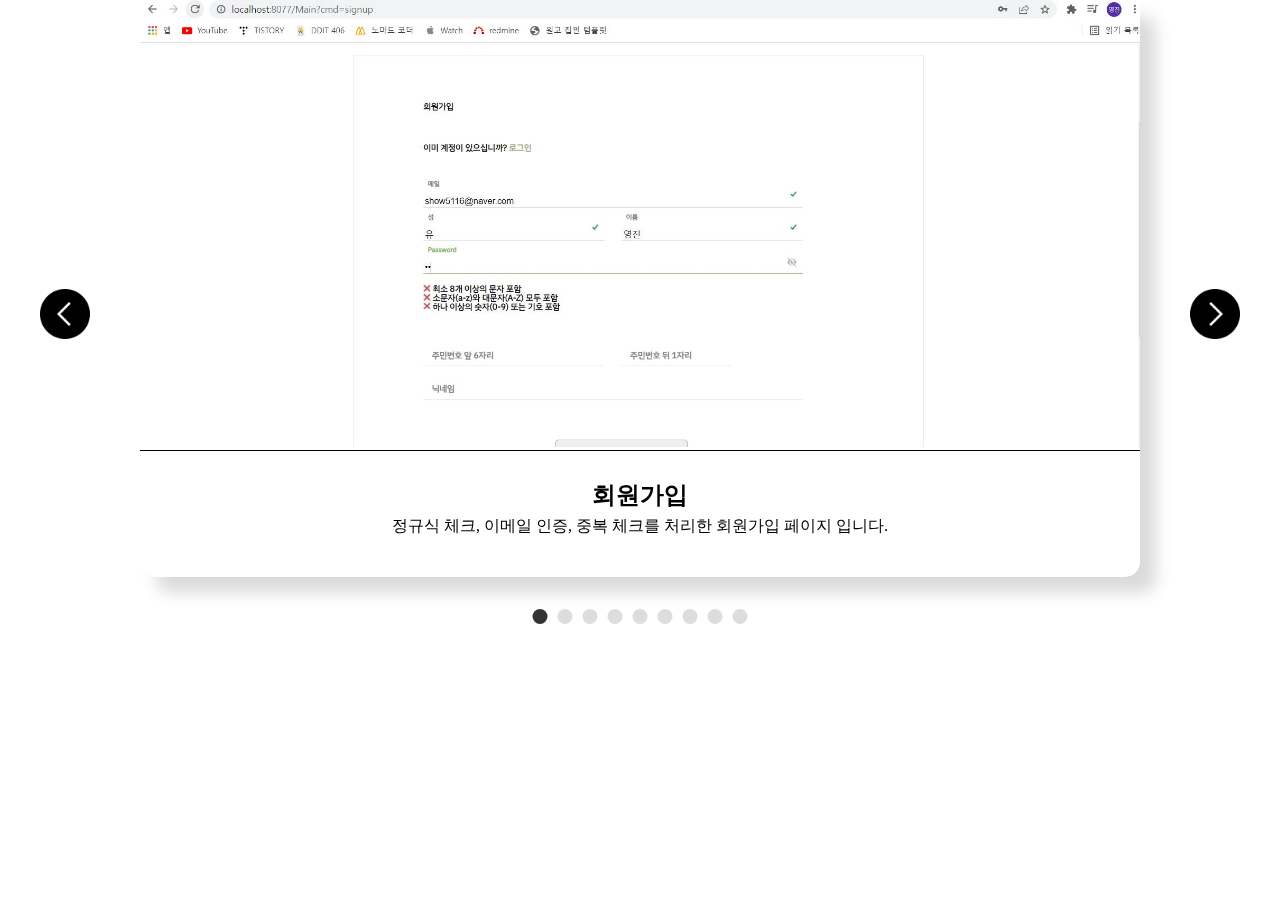
<file: projectComponents/abocadoTV.html>
<!DOCTYPE html>
<html lang="en">
<head>
    <meta charset="UTF-8">
    <title>AbocadoTV</title>
    <link rel="stylesheet" type="text/css" href="/css/reset.css"/>
    <link rel="stylesheet" type="text/css" href="/css/animation.css"/>
    <link rel="stylesheet" type="text/css" href="/css/index.css"/>
</head>
<body>
    <div class="slide-wrap">
        <div class="slide-box">
            <div class="slide-list">
                <div class="slide-content">
                    <div class="component-img-wrapper">
                        <img src="/img/abocadoTV/signup.JPG"/>
                    </div>
                    <div class="component-summary">
                        <div class="project-title">회원가입</div>
                        <div>
                            정규식 체크, 이메일 인증, 중복 체크를 처리한 회원가입 페이지 입니다.
                        </div>
                    </div>
                </div>
                <div class="slide-content">
                    <div class="component-img-wrapper">
                        <img src="/img/abocadoTV/login.JPG"/>
                    </div>
                    <div class="component-summary">
                        <div class="project-title">로그인</div>
                        <div>
                            네이버 로그인, 카카오 로그인, 아이디 저장을 구현한 로그인 페이지입니다.
                        </div>
                    </div>
                </div>
                <div class="slide-content">
                    <div class="component-img-wrapper">
                        <img src="/img/abocadoTV/streaming.JPG"/>
                    </div>
                    <div class="component-summary">
                        <div class="project-title">스트리밍</div>
                        <div>
                            소켓을 이용하여 실시간 스트리밍, 실시간 채팅, 도네이션(별풍선)기능을 구현한 페이지입니다.
                        </div>
                    </div>
                </div>
                <div class="slide-content">
                    <div class="component-img-wrapper">
                        <img src="/img/abocadoTV/payment.JPG"/>
                    </div>
                    <div class="component-summary">
                        <div class="project-title">결제</div>
                        <div>
                            마이페이지에서 현금 결제를 구현한 페이지입니다.
                        </div>
                    </div>
                </div>
                <div class="slide-content">
                    <div class="component-img-wrapper">
                        <img src="/img/abocadoTV/freeboard.JPG"/>
                    </div>
                    <div class="component-summary">
                        <div class="project-title">자유 게시판</div>
                        <div>
                            summernote를 활용한 자유게시판 입니다.
                        </div>
                    </div>
                </div>
                <div class="slide-content">
                    <div class="component-img-wrapper">
                        <img src="/img/abocadoTV/category.JPG"/>
                    </div>
                    <div class="component-summary">
                        <div class="project-title">카테고리</div>
                        <div>
                            drag & drop 을 구현하여(api미사용) 카테고리 관리를 하는 페이지입니다.
                        </div>
                    </div>
                </div>
                <div class="slide-content">
                    <div class="component-img-wrapper">
                        <img src="/img/abocadoTV/blog.JPG"/>
                    </div>
                    <div class="component-summary">
                        <div class="project-title">블로깅</div>
                        <div>
                            개인 블로그를 운영하고 또 볼 수 있는 페이지입니다.
                        </div>
                    </div>
                </div>
                <div class="slide-content">
                    <div class="component-img-wrapper">
                        <img src="/img/abocadoTV/rank.JPG"/>
                    </div>
                    <div class="component-summary">
                        <div class="project-title">랭킹</div>
                        <div>
                            정해진 기준에 따라 랭킹을 선정하여 접근 할 수 있는 페이지입니다.
                        </div>
                    </div>
                </div>
                <div class="slide-content">
                    <div class="component-img-wrapper">
                        <img src="/img/abocadoTV/help.JPG"/>
                    </div>
                    <div class="component-summary">
                        <div class="project-title">고객센터</div>
                        <div>
                            고객센터 페이지 입니다.
                        </div>
                    </div>
                </div>
            </div>
            <div class="slide-btn-box">
                <div class="slide-btn-prev"><img class="prev" src="/img/arrow.png"></div>
                <div class="slide-btn-next"><img class="next" src="/img/arrow.png"></div>
            </div>
            <ul class="slide-pagination"></ul>
        </div>
    </div>
    <script src="/js/slide.js"></script>
    <script src="/js/component.js"></script>
</body>
</html>
</file>
<file: css/animation.css>
@keyframes fade-in {
    from {
        opacity: 0;
    }
    to {
        opacity: 1;
    }
}

@keyframes fade-out {
    from {
        opacity: 1;
    }
    to {
        opacity: 0;
    }
}

@keyframes triangle-move {
    from {
        right: 77px;
    }
    to {
        right: 72px;
    }
}
</file>
<file: css/index.css>
html, body {
    display: block;
    width : 100%;
    height: 100%;
    margin: 0;
}

main{
    position: relative;
    scroll-snap-type: y mandatory;
    overflow: auto;
    height: 100vh;
}

section {
    width: 100%;
    height: 100vh;
    scroll-snap-align: start;
    text-align: center;
}

.section-title{
    padding-top: 2rem;
    margin-bottom : 2rem;
    display: inline-block;
    font-size: 3rem;
    font-weight: 400;
    border-bottom-width: 1px;
    border-bottom-style: solid;
    border-bottom-color: #cccccc;
    line-height: 1.5;
}

/* NAV */
.triangle {
    position: absolute;
    display: inline-block;
    top: 4px;
    right: 77px;
    border-top: 5px solid transparent;
    border-left: 10px solid;
    border-bottom: 5px solid transparent;
    animation: triangle-move 1s 1s infinite alternate;
}

.clicked .red{
    background-color : red;
}

.red span{
    border-left-color : red;
}

.mint span{
    border-left-color: #69EEA8;
}

.blue span{
    border-left-color : blue;
}

.yellow span{
    border-left-color: #FFEB5A;
}

.black span{
    border-left-color : black;
}

.nav-side{
    display: flex;
    flex-direction: column;
    gap : 8px;
    color : #707070;
}

.nav-side li{
    position: relative;
}

.hidden {
    display: none;
    opacity: 0;
}

.appear {
    animation: fade-in 1s;
    animation-fill-mode: forwards;
    display: flex;
}

.disappear {
    animation: fade-out 1s;
    animation-fill-mode: forwards;
}

/* HOME */
#home{
    z-index: 1;
}

#home::after {
    width: 100%;
    height: 100%;
    position: absolute;
    top: 0;
    left: 0;
    content:"";
    background-image: url("../img/1.jpg");
    background-repeat : no-repeat;
    background-size : cover;
    opacity: 60%;
    z-index: -1;
}

.home-header{
    position: fixed;
    display: flex;
    padding: 10px 10px;
    flex-direction: row;
    gap: 10px;
}

.header-item{
    color : black;
    opacity: 80%;
}

.header-item:hover{
    opacity: 100%;
}

.home-content{
    width: 100%;
    margin: 0 auto;
    padding: calc(4rem + 4.5rem) 2rem 4rem;
    text-align: center;
}

.home-title{
    color : white;
    line-height: 1.4;
    font-size: 4rem;
    font-weight: 400;
    word-break: keep-all;
    margin-bottom: 50px;
}

.home-explanation{
    color : white;
    line-height: 1.4;
    font-size: 2rem;
    font-weight: 100;
    word-break: keep-all;
    margin-bottom: 50px;
}

.home-btn{
    display: inline-block;
    padding: 1rem 2rem;
    border: none;
    border-radius: 10rem;
    background-color: #f4623a;
    font-weight: 400;
    font-size: 1rem;
    text-decoration: none;
    color: #fff;
    line-height: 1.5;
    cursor: pointer;
    transition: background-color 0.1s ease-in;
}

.home-btn:hover{
    background-color: #f14515;
}

/* profile */

#profile{
    background-color: #ffffff;
}

.person-container{
    text-align: center;
}

.person{
    width: 100px;
}

.profile-content{
    height: 80vh;
    display: grid;
    place-items: center;
    grid-template-columns: repeat(3, 1fr);
    grid-template-rows: repeat(3, 100px) ;
    align-content: center;
}

.profile-item{
    display: flex;
    flex-direction: row;
    justify-content: center;
    gap: 30px;
}

.profile-img{
    width: 60px;
    border-radius: 50%;
}

.icon{
    width: 40px;
    height: 40px;
}

.item-content{
    display: flex;
    flex-direction: column;
    width: 200px;
    text-align: left;
    gap: 10px;
}

.item-content label{
    font-size: 1.3rem;
    font-weight: 400;
}

.item-content span,
.item-content a{
    font-size: 1.1rem;
    line-height: 1.2;
}

.item-content a{
    cursor: pointer;
}

.item-content a:hover{
    color: #f4623a;
}

/* slide */

.slide-wrap {
    position: relative;
    width: 1000px;
    margin: auto;
    background-color: white;
    border-radius: 15px;
    box-shadow: 1rem 1rem 1rem 0 rgb(68 68 68 / 20%);
}

.slide-box {
    width: 100%;
    margin: auto;
    overflow-x: hidden;
}

.slide-content {
    display: table;
    float: left;
    width: 1000px;
    height: 100%;
}

.slide-btn-box > div{
    cursor: pointer;
    width: 50px;
    height: 50px;
    position: absolute;
    top: 50%;
}

.slide-btn-prev{
    left: -100px;
}

.slide-btn-next{
    right: -100px;
}

.next,
.prev{
    width: 50px;
    height: 50px;
}
.prev{
    transform: rotate(180deg);
}

.slide-pagination{
    position: absolute;
    left: 50%;
    bottom: -50px;
    list-style: none;
    margin: 0;
    padding: 0;
    transform: translateX(-50%);
}

.slide-pagination .dot {
    cursor: pointer;
    display: inline-block;
    width: 15px;
    height: 15px;
    margin: 0 5px;
    overflow: hidden;
    background: #ddd;
    border-radius: 50%;
    transition: 0.3s;
}

.slide-pagination .dot.dot-active {
    background: #333;
}

/* Skills */

#skill{
    background-color: #EBFBFF;
}

.stacks{
    padding : 2rem;
}

.stack-items{
    display: grid;
    grid-template-columns: 1fr 1fr 1fr;
    grid-template-rows: 150px 150px;
    align-items: center;
    justify-items: center;
}

.stack-title{
    font-size: 1.5rem;
    font-weight: 1000;
    padding-bottom: .5rem;
    margin-bottom: 1.5rem;
    border-bottom-width: 1px;
    border-bottom-style: solid;
    border-bottom-color: #8B6331;
}

/* project */

#project{
    background-color: #FAFAD2;
}

.project-item{
    height: 50vh;
    overflow: auto;
    text-align: center;
    padding: 1rem 0;
}

.project-title{
    font-weight: 1000;
    font-size: 1.5rem;
    margin-bottom: .7rem;
}

.dates{
    font-size: 1rem;
    opacity: 80%;
}

.project-content{
    display: flex;
    flex-direction: column;
}

.project-explanation{
    padding: 10px 10px;
    display: flex;
    flex-direction: row;
    gap: 10px;
}

.project-img-wrapper img{
    width: 100%;
    height: 250px;
    cursor: pointer;
    margin-bottom: .4rem;
}

.project-explanation{
    display: grid;
    grid-template-columns: 1fr 1fr;
    padding-left: 10px;
    text-align: left;
    word-break: keep-all;
}

.project-summary{
    line-height: 1.3;
}

.project-details{
    display: grid;
    grid-template-columns: 1fr 5fr;
    margin-bottom: .4rem;
}

.project-details > label{
    display: inline-block;
    width: 80px;
    font-weight: 1000;
}

.detail-content > a{
    color: #258ddb;
    cursor: pointer;
}

.detail-content > a:hover{
    opacity: 80%;
    border-bottom-style: solid;
    border-bottom-width: 1px;
}

/* carrer */

#career{
    background-color: #DCDCDC;
}

.carrer-content{
    height: 80%;
}

.carrer-details{
    display: grid;
    grid-template-columns: 3fr 5fr;
}

.carrer-img-wrapper{
    padding: .5rem;
}

.carrer-img-wrapper img{
    cursor: pointer;
    width: 100%;
}

.carrer-summary{
    line-height: 1.3;
    padding: 1rem;
    text-align: left;
}

.footer{
    height: 20%;
    padding-top: 2rem;
    background-color: black;
    text-align: center;
}

.footer-icons{
    display: flex;
    flex-direction: row;
    gap: 20px;
    justify-content: center;
    margin-bottom: 15px;
}

.footer-icon{
    cursor: pointer;
    width: 70px;
    height: 70px;
    background-color: white;
    border-radius: 50%;
}

.footer-icon:hover{
    opacity: 80%;
}

.github2-svg{
    width: 70px;
    height: 70px;
}

.tistory-svg{
    padding-top: 20px;
    text-align: center;
    vertical-align: center;
    width: 60px;
    height: 60px;
}

.footer-content{
    color: white;
}

/* components */

.component-img-wrapper{
    border-bottom-style: solid;
    border-bottom-width: 1px;
}

.component-img-wrapper img{
    width: 100%;
}

.component-summary{
    padding: 2rem;
    text-align: center;
}
</file>
